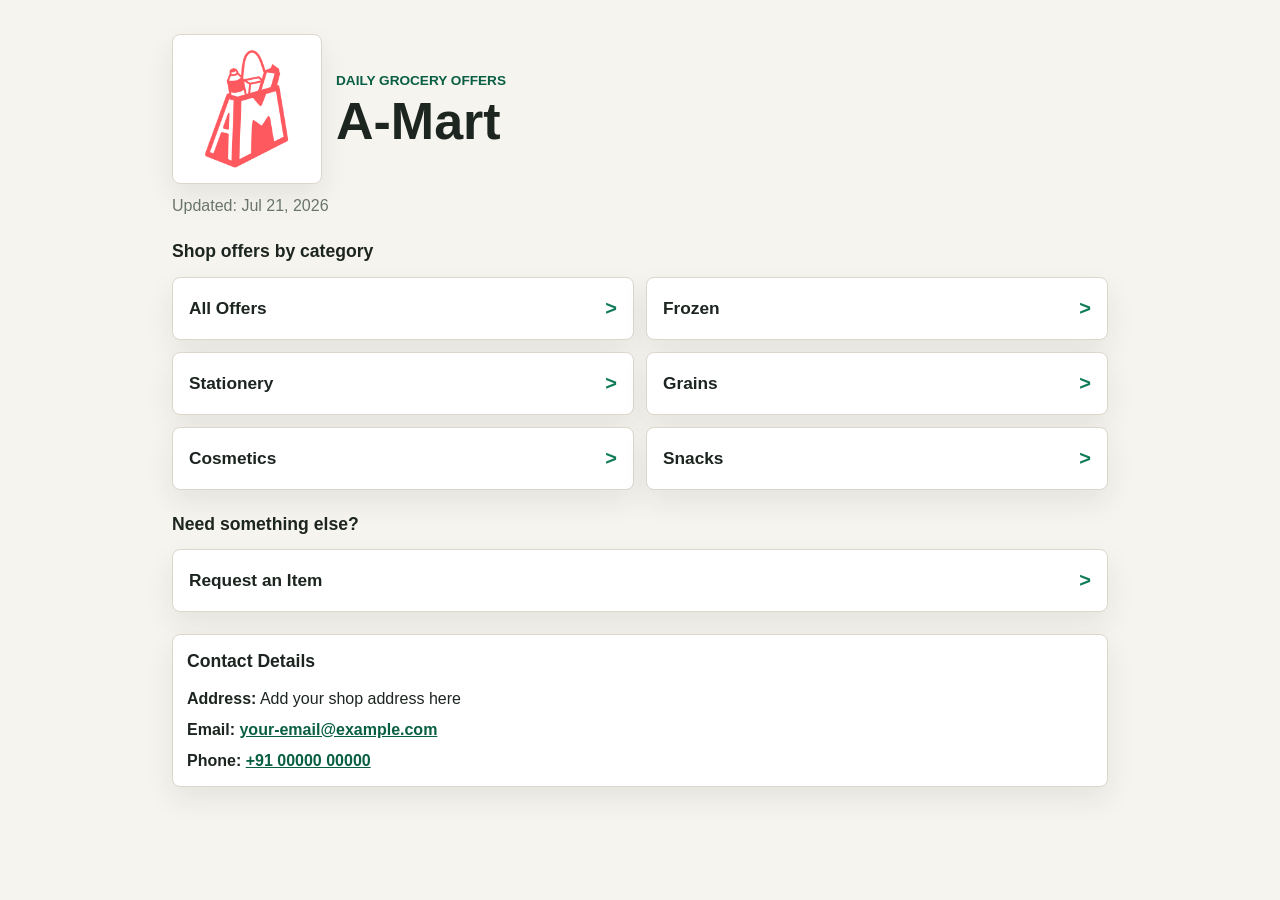
<file: index.html>
<!doctype html>
<html lang="en">
  <head>
    <meta charset="utf-8">
    <meta name="viewport" content="width=device-width, initial-scale=1">
    <title>A-Mart Offers</title>
    <meta name="description" content="Current grocery offers by category.">
    <meta http-equiv="Cache-Control" content="no-cache, no-store, must-revalidate">
    <meta http-equiv="Pragma" content="no-cache">
    <meta http-equiv="Expires" content="0">
    <link rel="icon" type="image/png" href="assets/favicon.png">
    <link rel="stylesheet" href="assets/styles.css?v=20260719-1">
  </head>
  <body data-page="home">
    <main class="page-shell">
      <header class="page-header">
        <div class="brand-heading">
          <div class="logo-card">
            <img class="site-logo" src="assets/logo.png" alt="A-Mart logo">
          </div>
          <div>
            <p class="eyebrow">Daily grocery offers</p>
            <h1>A-Mart</h1>
          </div>
        </div>
        <p id="updated-at" class="muted">Loading today's offers...</p>
      </header>

      <section aria-labelledby="categories-title">
        <h2 id="categories-title">Shop offers by category</h2>
        <div id="category-list" class="category-list" aria-live="polite"></div>
      </section>

      <section class="request-section" aria-labelledby="request-title">
        <h2 id="request-title">Need something else?</h2>
        <a class="category-button request-button" href="https://forms.gle/REPLACE_WITH_YOUR_FORM_ID" target="_blank" rel="noreferrer">Request an Item</a>
      </section>

      <section class="contact-card" aria-labelledby="contact-title">
        <h2 id="contact-title">Contact Details</h2>
        <p><strong>Address:</strong> Add your shop address here</p>
        <p><strong>Email:</strong> <a href="mailto:your-email@example.com">your-email@example.com</a></p>
        <p><strong>Phone:</strong> <a href="tel:+910000000000">+91 00000 00000</a></p>
      </section>

      <p id="status-message" class="status" role="status"></p>
    </main>

    <script src="assets/app.js?v=20260719-1"></script>
  </body>
</html>
</file>
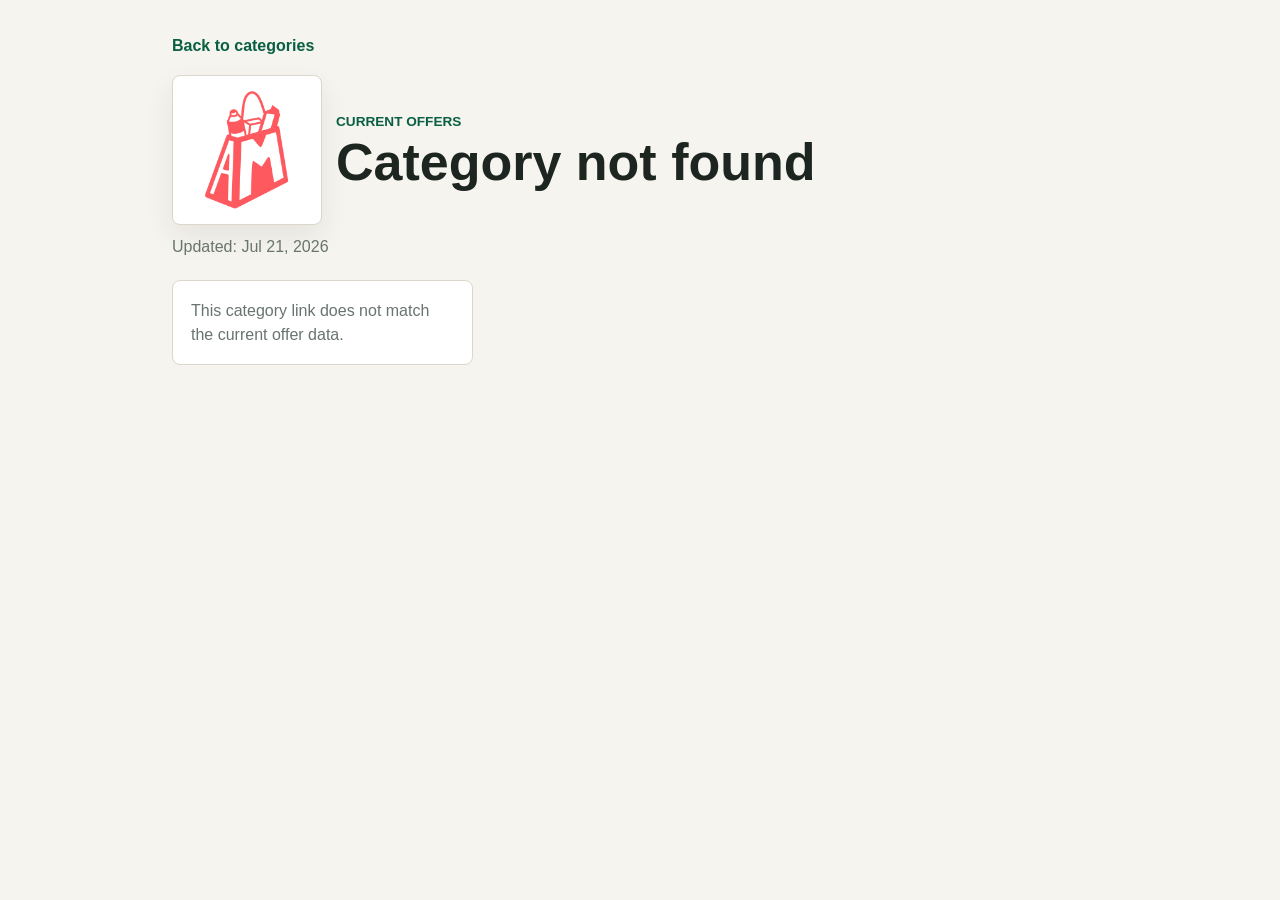
<file: category.html>
<!doctype html>
<html lang="en">
  <head>
    <meta charset="utf-8">
    <meta name="viewport" content="width=device-width, initial-scale=1">
    <title>Category Offers | A-Mart</title>
    <meta name="description" content="Grocery products currently on offer.">
    <meta http-equiv="Cache-Control" content="no-cache, no-store, must-revalidate">
    <meta http-equiv="Pragma" content="no-cache">
    <meta http-equiv="Expires" content="0">
    <link rel="icon" type="image/png" href="assets/favicon.png">
    <link rel="stylesheet" href="assets/styles.css?v=20260719-1">
  </head>
  <body data-page="category">
    <main class="page-shell">
      <header class="page-header">
        <a class="back-link" href="index.html">Back to categories</a>
        <div class="brand-heading">
          <div class="logo-card">
            <img class="site-logo" src="assets/logo.png" alt="A-Mart logo">
          </div>
          <div>
            <p class="eyebrow">Current offers</p>
            <h1 id="category-title">Loading offers...</h1>
          </div>
        </div>
        <p id="updated-at" class="muted"></p>
      </header>

      <section aria-labelledby="products-title">
        <h2 id="products-title" class="visually-hidden">Products</h2>
        <div id="product-list" class="product-list" aria-live="polite"></div>
      </section>

      <p id="status-message" class="status" role="status"></p>
    </main>

    <script src="assets/app.js?v=20260719-1"></script>
  </body>
</html>
</file>
<file: assets/styles.css>
:root {
  color-scheme: light;
  --page: #f6f4ef;
  --panel: #ffffff;
  --text: #1d2520;
  --muted: #68746d;
  --line: #dcd7ca;
  --accent: #0f7b58;
  --accent-dark: #095f43;
  --offer: #fff3c4;
  --shadow: 0 12px 28px rgba(29, 37, 32, 0.08);
}

* {
  box-sizing: border-box;
}

html {
  min-height: 100%;
}

body {
  min-height: 100%;
  margin: 0;
  background: var(--page);
  color: var(--text);
  font-family: Arial, Helvetica, sans-serif;
  line-height: 1.45;
}

img {
  display: block;
  max-width: 100%;
}

.page-shell {
  width: min(100%, 980px);
  margin: 0 auto;
  padding: 22px 14px 36px;
}

.page-header {
  margin-bottom: 22px;
}

.brand-heading {
  display: flex;
  flex-direction: column;
  gap: 10px;
  align-items: flex-start;
}

.logo-card {
  width: 100%;
  padding: 12px;
  border: 1px solid var(--line);
  border-radius: 8px;
  background: var(--panel);
  box-shadow: var(--shadow);
}

.site-logo {
  width: 150px;
  max-width: 100%;
  height: auto;
  object-fit: contain;
}

.logo-card .site-logo {
  width: 100%;
}

.eyebrow {
  margin: 0 0 4px;
  color: var(--accent-dark);
  font-size: 0.85rem;
  font-weight: 700;
  text-transform: uppercase;
}

h1,
h2,
p {
  overflow-wrap: anywhere;
}

h1 {
  margin: 0;
  font-size: clamp(2rem, 10vw, 3.25rem);
  line-height: 1;
}

h2 {
  margin: 0 0 12px;
  font-size: 1.1rem;
}

.muted,
.status {
  color: var(--muted);
}

.muted {
  margin: 10px 0 0;
}

.status {
  margin: 18px 0 0;
}

.request-section,
.contact-card {
  margin-top: 22px;
}

.request-button {
  border-color: var(--accent);
}

.contact-card {
  padding: 14px;
  border: 1px solid var(--line);
  border-radius: 8px;
  background: var(--panel);
  box-shadow: var(--shadow);
}

.contact-card p {
  margin: 8px 0 0;
}

.contact-card a {
  color: var(--accent-dark);
  font-weight: 700;
}

.category-list {
  display: grid;
  gap: 12px;
}

.category-button {
  display: flex;
  align-items: center;
  justify-content: space-between;
  min-height: 58px;
  padding: 16px;
  border: 1px solid var(--line);
  border-radius: 8px;
  background: var(--panel);
  color: var(--text);
  box-shadow: var(--shadow);
  font-size: 1.08rem;
  font-weight: 700;
  text-decoration: none;
}

.category-button::after {
  content: ">";
  color: var(--accent);
  font-size: 1.25rem;
}

.category-button:focus-visible,
.category-button:hover,
.back-link:focus-visible,
.back-link:hover {
  outline: 3px solid rgba(15, 123, 88, 0.24);
  outline-offset: 2px;
}

.back-link {
  display: inline-block;
  margin-bottom: 18px;
  color: var(--accent-dark);
  font-weight: 700;
  text-decoration: none;
}

.product-list {
  display: grid;
  gap: 16px;
}

.product-card {
  overflow: hidden;
  border: 1px solid var(--line);
  border-radius: 8px;
  background: var(--panel);
  box-shadow: var(--shadow);
}

.product-image {
  width: 100%;
  aspect-ratio: 4 / 3;
  background: #e8e3d6;
  object-fit: cover;
}

.product-body {
  padding: 14px;
}

.product-name {
  margin: 0 0 6px;
  font-size: 1.12rem;
  font-weight: 700;
}

.price {
  margin: 0 0 10px;
  color: var(--accent-dark);
  font-size: 1.2rem;
  font-weight: 800;
}

.price-block {
  display: flex;
  flex-wrap: wrap;
  gap: 8px;
  align-items: baseline;
  margin: 0 0 10px;
}

.before-price {
  color: #b3261e;
  font-size: 1rem;
  font-weight: 800;
  text-decoration: line-through;
}

.after-price {
  color: var(--accent-dark);
  font-size: 1.25rem;
  font-weight: 900;
}

.offer {
  margin: 0;
  padding: 10px;
  border-radius: 8px;
  background: var(--offer);
  font-weight: 700;
}

.free-item {
  display: grid;
  grid-template-columns: 72px 1fr;
  gap: 12px;
  align-items: center;
  margin-top: 12px;
  padding: 10px;
  border: 1px dashed var(--accent);
  border-radius: 8px;
  background: #f4fbf7;
}

.free-item img {
  width: 72px;
  height: 72px;
  border-radius: 8px;
  background: #e8e3d6;
  object-fit: cover;
}

.free-label {
  margin: 0 0 2px;
  color: var(--accent-dark);
  font-size: 0.78rem;
  font-weight: 800;
  text-transform: uppercase;
}

.free-name {
  margin: 0;
  font-weight: 700;
}

.empty-state {
  padding: 18px;
  border: 1px solid var(--line);
  border-radius: 8px;
  background: var(--panel);
  color: var(--muted);
}

.visually-hidden {
  position: absolute;
  width: 1px;
  height: 1px;
  overflow: hidden;
  clip: rect(0, 0, 0, 0);
  white-space: nowrap;
}

@media (min-width: 640px) {
  .page-shell {
    padding: 34px 22px 48px;
  }

  .brand-heading {
    flex-direction: row;
    align-items: center;
    gap: 14px;
  }

  .logo-card {
    width: 150px;
    flex: 0 0 150px;
  }

  .category-list,
  .product-list {
    grid-template-columns: repeat(2, minmax(0, 1fr));
  }
}

@media (min-width: 920px) {
  .product-list {
    grid-template-columns: repeat(3, minmax(0, 1fr));
  }
}
</file>
